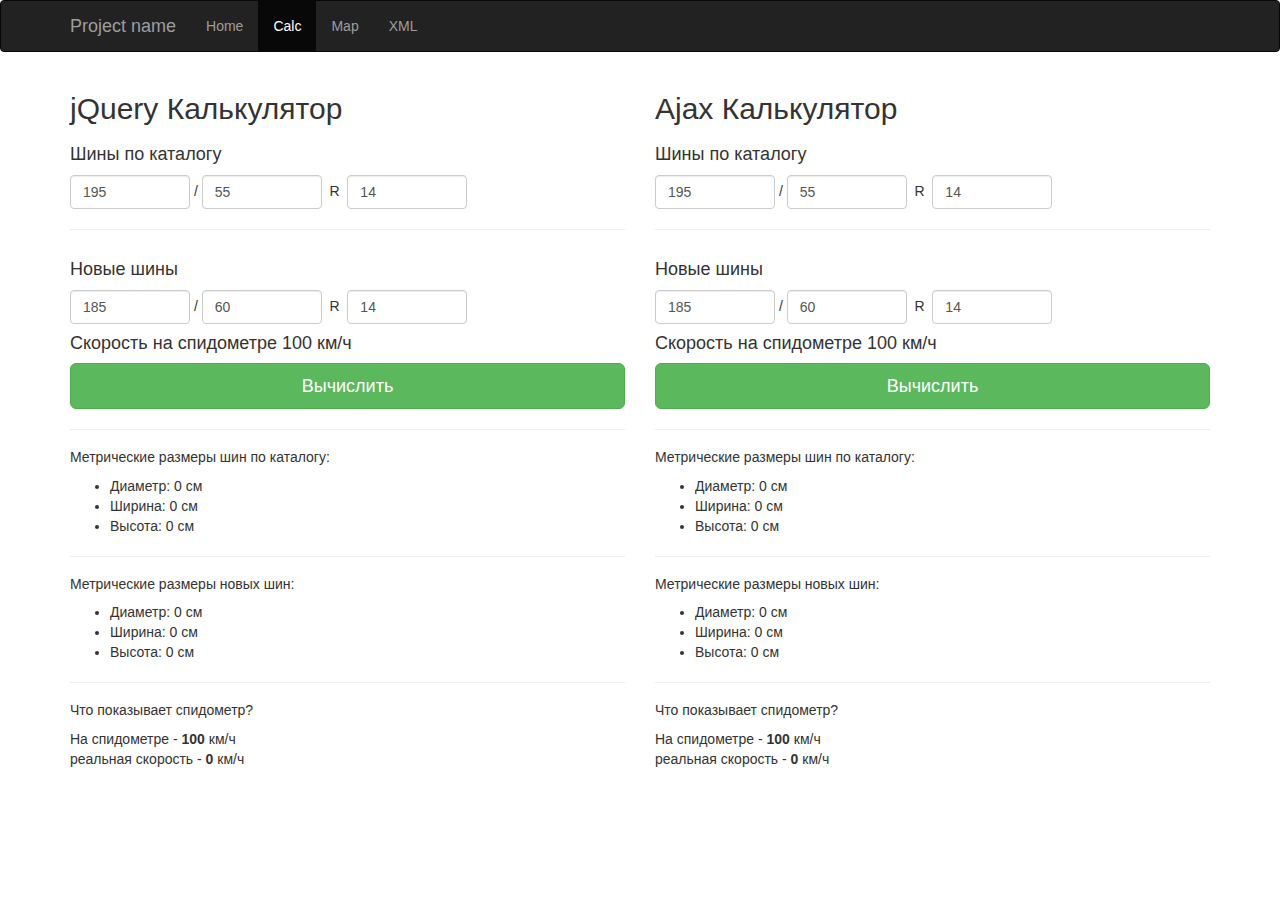
<file: calc.html>
<!DOCTYPE html>
<html lang="en">

<head>
    <meta charset="utf-8">
    <meta http-equiv="X-UA-Compatible" content="IE=edge">
    <meta name="viewport" content="width=device-width, initial-scale=1">
    <meta name="description" content="">
    <meta name="author" content="">

    <title>Starter Template for Bootstrap</title>

    <link href="css/bootstrap.min.css" rel="stylesheet">
    <link href="css/style.css" rel="stylesheet">

    <!--[if lt IE 9]>
    <script src="https://oss.maxcdn.com/html5shiv/3.7.3/html5shiv.min.js"></script>
    <script src="https://oss.maxcdn.com/respond/1.4.2/respond.min.js"></script>
    <![endif]-->
</head>
<body class="calc">

<nav class="navbar navbar-inverse">
    <div class="container">
        <div class="navbar-header">
            <button type="button" class="navbar-toggle collapsed" data-toggle="collapse" data-target="#navbar" aria-expanded="false" aria-controls="navbar">
                <span class="sr-only">Toggle navigation</span>
                <span class="icon-bar"></span>
                <span class="icon-bar"></span>
                <span class="icon-bar"></span>
            </button>
            <a class="navbar-brand" href="/">Project name</a>
        </div>
        <div id="navbar" class="collapse navbar-collapse">
            <ul class="nav navbar-nav">
                <li><a href="/">Home</a></li>
                <li class=active><a href="/calc.html">Calc</a></li>
                <li ><a href="/map.html">Map</a></li>
                <li ><a href="/xml.php">XML</a></li>
            </ul>
        </div><!--/.nav-collapse -->
    </div>
</nav>
<div class="container">

    <div class="row">
        <div class="col-md-6">
            <h2>jQuery Калькулятор</h2>
            <div class="row">
                <div class="col-md-12">
                    <div class="row">
                        <div class="col-md-12">
                            <h4>Шины по каталогу</h4>
                            <div class="form-inline">
                                <div class="form-group">
                                    <input type="number" class="form-control cat-1" value="195" placeholder="195">
                                </div>
                                /
                                <div class="form-group">
                                    <input type="number" class="form-control cat-2" value="55" placeholder="55">
                                </div>
                                &nbsp;R&nbsp;
                                <div class="form-group">
                                    <input type="number" class="form-control cat-r" value="14" placeholder="14">
                                </div>
                            </div>
                        </div>
                        <div class="col-md-12">
                            <hr/>
                        </div>
                        <div class="col-md-12">
                            <h4>Новые шины</h4>
                            <div class="form-inline">
                                <div class="form-group">
                                    <input type="number" class="form-control new-1" value="185" placeholder="185">
                                </div>
                                /
                                <div class="form-group">
                                    <input type="number" class="form-control new-2" value="60" placeholder="60">
                                </div>
                                &nbsp;R&nbsp;
                                <div class="form-group">
                                    <input type="number" class="form-control new-r" value="14" placeholder="14">
                                </div>
                            </div>
                        </div>
                    </div>
                </div>
                <div class="col-md-12">
                    <h4>Скорость на спидометре 100 км/ч</h4>
                    <button class="btn btn-success btn-lg btn-block calc-btn">Вычислить</button>
                    <div id="result">
                        <hr/>
                        <h5>Метрические размеры шин по каталогу:</h5>
                        <ul>
                            <li>Диаметр: <span class="cat-diam">0</span> см</li>
                            <li>Ширина: <span class="cat-width">0</span> см</li>
                            <li>Высота: <span class="cat-height">0</span> см</li>
                        </ul>
                        <hr/>
                        <h5>Метрические размеры новых шин:</h5>
                        <ul>
                            <li>Диаметр: <span class="new-diam">0</span> см</li>
                            <li>Ширина: <span class="new-width">0</span> см</li>
                            <li>Высота: <span class="new-height">0</span> см</li>
                        </ul>
                        <hr/>
                        <h5>Что показывает спидометр?</h5>
                        На спидометре - <strong>100</strong> км/ч<br/>
                        реальная скорость - <strong class="real-speed">0</strong> км/ч
                    </div>
                </div>
            </div>
        </div>
        <div class="col-md-6">
            <h2>Ajax Калькулятор</h2>
            <form action="/ajax/calc.php" class="ajax-calc">
                <div class="row">
                    <div class="col-md-12">
                        <div class="row">
                            <div class="col-md-12">
                                <h4>Шины по каталогу</h4>
                                <div class="form-inline">
                                    <div class="form-group">
                                        <input type="number" class="form-control ajax-cat-1" name="cat-1" value="195" placeholder="195">
                                    </div>
                                    /
                                    <div class="form-group">
                                        <input type="number" class="form-control ajax-cat-2" name="cat-2" value="55" placeholder="55">
                                    </div>
                                    &nbsp;R&nbsp;
                                    <div class="form-group">
                                        <input type="number" class="form-control ajax-cat-r" name="cat-r" value="14" placeholder="14">
                                    </div>
                                </div>
                            </div>
                            <div class="col-md-12">
                                <hr/>
                            </div>
                            <div class="col-md-12">
                                <h4>Новые шины</h4>
                                <div class="form-inline">
                                    <div class="form-group">
                                        <input type="number" class="form-control ajax-new-1" name="new-1" value="185" placeholder="185">
                                    </div>
                                    /
                                    <div class="form-group">
                                        <input type="number" class="form-control ajax-new-2" name="new-2" value="60" placeholder="60">
                                    </div>
                                    &nbsp;R&nbsp;
                                    <div class="form-group">
                                        <input type="number" class="form-control ajax-new-r" name="new-r" value="14" placeholder="14">
                                    </div>
                                </div>
                            </div>
                        </div>
                    </div>
                    <div class="col-md-12">
                        <h4>Скорость на спидометре 100 км/ч</h4>
                        <button class="btn btn-success btn-lg btn-block ajax-calc-btn">Вычислить</button>
                        <div id="result-ajax">
                            <hr/>
                            <h5>Метрические размеры шин по каталогу:</h5>
                            <ul>
                                <li>Диаметр: <span class="cat-diam">0</span> см</li>
                                <li>Ширина: <span class="cat-width">0</span> см</li>
                                <li>Высота: <span class="cat-height">0</span> см</li>
                            </ul>
                            <hr/>
                            <h5>Метрические размеры новых шин:</h5>
                            <ul>
                                <li>Диаметр: <span class="new-diam">0</span> см</li>
                                <li>Ширина: <span class="new-width">0</span> см</li>
                                <li>Высота: <span class="new-height">0</span> см</li>
                            </ul>
                            <hr/>
                            <h5>Что показывает спидометр?</h5>
                            На спидометре - <strong>100</strong> км/ч<br/>
                            реальная скорость - <strong class="real-speed">0</strong> км/ч
                        </div>
                    </div>
                </div>
            </form>
        </div>
    </div>

</div><!-- /.container -->

<script src="https://ajax.googleapis.com/ajax/libs/jquery/1.12.4/jquery.min.js"></script>
<script src="https://api-maps.yandex.ru/2.1/?lang=ru_RU" type="text/javascript"></script>
<script src="js/bootstrap.min.js"></script>
<script src="js/scripts.js"></script>
</body>
</html>
</file>
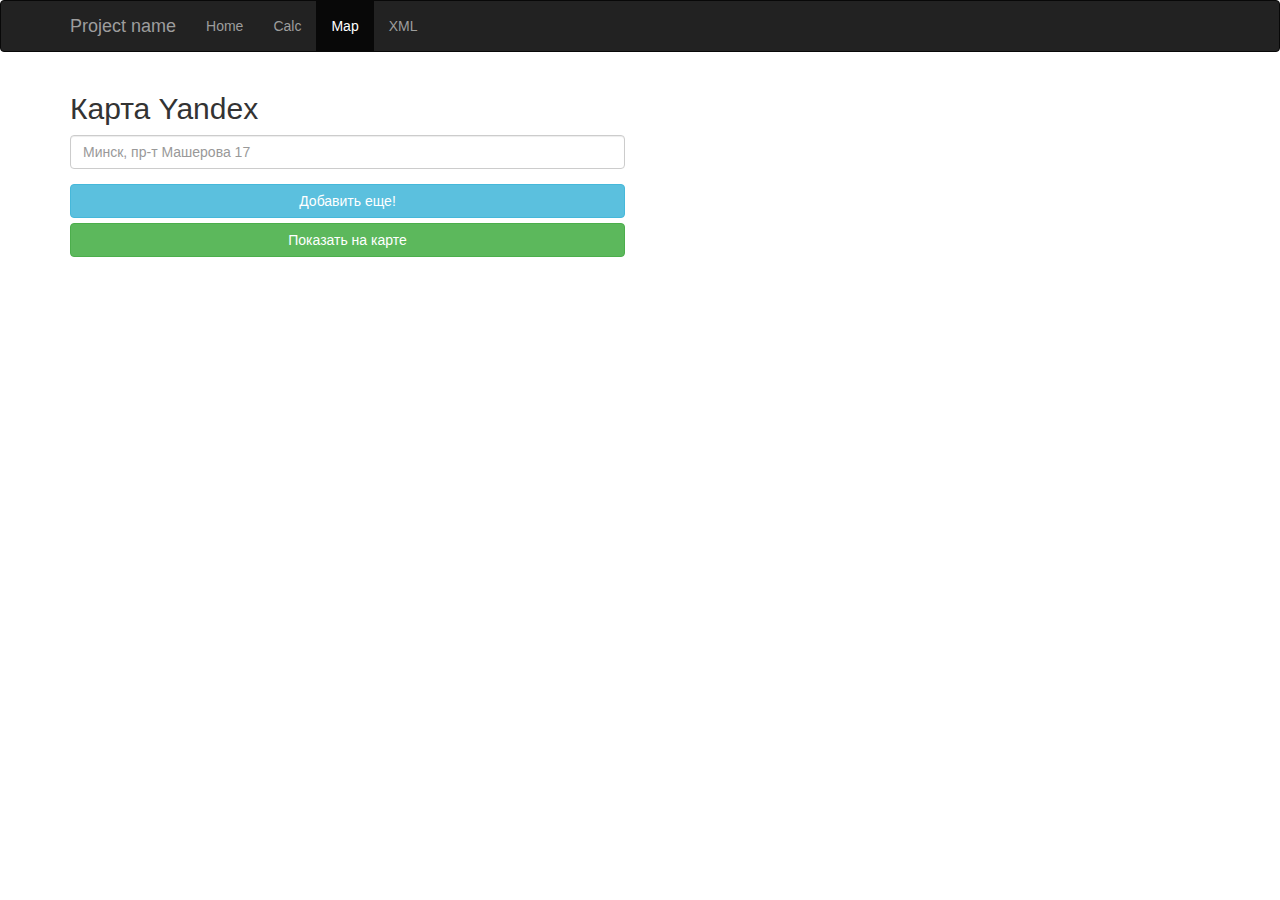
<file: map.html>
<!DOCTYPE html>
<html lang="en">

<head>
    <meta charset="utf-8">
    <meta http-equiv="X-UA-Compatible" content="IE=edge">
    <meta name="viewport" content="width=device-width, initial-scale=1">
    <meta name="description" content="">
    <meta name="author" content="">

    <title>Starter Template for Bootstrap</title>

    <link href="css/bootstrap.min.css" rel="stylesheet">
    <link href="css/style.css" rel="stylesheet">

    <!--[if lt IE 9]>
    <script src="https://oss.maxcdn.com/html5shiv/3.7.3/html5shiv.min.js"></script>
    <script src="https://oss.maxcdn.com/respond/1.4.2/respond.min.js"></script>
    <![endif]-->
</head>
<body class="map">

<nav class="navbar navbar-inverse">
    <div class="container">
        <div class="navbar-header">
            <button type="button" class="navbar-toggle collapsed" data-toggle="collapse" data-target="#navbar" aria-expanded="false" aria-controls="navbar">
                <span class="sr-only">Toggle navigation</span>
                <span class="icon-bar"></span>
                <span class="icon-bar"></span>
                <span class="icon-bar"></span>
            </button>
            <a class="navbar-brand" href="/">Project name</a>
        </div>
        <div id="navbar" class="collapse navbar-collapse">
            <ul class="nav navbar-nav">
                <li ><a href="/">Home</a></li>
                <li ><a href="/calc.html">Calc</a></li>
                <li class=active><a href="/map.html">Map</a></li>
                <li ><a href="/xml.php">XML</a></li>
            </ul>
        </div><!--/.nav-collapse -->
    </div>
</nav>
<div class="container">

    <div class="row">
        <div class="col-md-12">
            <h2>Карта Yandex</h2>
            <div class="row">
                <div class="col-md-6">
                    <p class="bg-danger hidden error-block">В следующих полях не удалось однозначно определить объект, введите уточняющие данные (город, улицу и тд).</p>
                    <form action="/ajax/map.php" class="yandex-map">
                        <div class="form-block">
                            <div class="form-group">
                                <input type="text" class="form-control address-input" name="address[]" placeholder="Минск, пр-т Машерова 17" />
                            </div>
                        </div>
                        <button type="button" class="btn btn-info btn-block btn-add">Добавить еще!</button>
                        <button type="submit" class="btn btn-success btn-block btn-submit">Показать на карте</button>
                    </form>
                </div>
                <div class="col-md-6">
                    <div id="map"></div>
                </div>
            </div>
        </div>
    </div>

</div><!-- /.container -->

<script src="https://ajax.googleapis.com/ajax/libs/jquery/1.12.4/jquery.min.js"></script>
<script src="//api-maps.yandex.ru/2.1/?lang=ru_RU" type="text/javascript"></script>
<script src="js/bootstrap.min.js"></script>
<script src="js/scripts.js"></script>
</body>
</html>
</file>
<file: css/style.css>
.calc .form-control{
    max-width: 120px;
}
.yandex-map .form-group{
    position: relative;
}
.yandex-map .form-group .btn-delete{
    position: absolute;
    right: 0;
    top: 0;
}
#map{
    width: 100%;
    height: 100%;
    padding: 0;
    margin: 0;
    min-width: 100%;
    min-height: 500px;
}
.loader{
    text-align: center;
    width: 100%;
    background: url('loader.gif');
    height: 100%;
    background-position: center;
    background-repeat: no-repeat;
    min-height: 500px;
}
.bg-danger{
    padding: 15px;
}
.error-form{
    border-color: #f00;
}

.spin {
    -webkit-animation: spin 2s infinite linear;
    animation: spin 2s infinite linear;
}
@-webkit-keyframes spin {
    0% {
        -webkit-transform: rotate(0deg);
        transform: rotate(0deg);
    }
    100% {
        -webkit-transform: rotate(359deg);
        transform: rotate(359deg);
    }
}
@keyframes spin {
    0% {
        -webkit-transform: rotate(0deg);
        transform: rotate(0deg);
    }
    100% {
        -webkit-transform: rotate(359deg);
        transform: rotate(359deg);
    }
}
</file>
